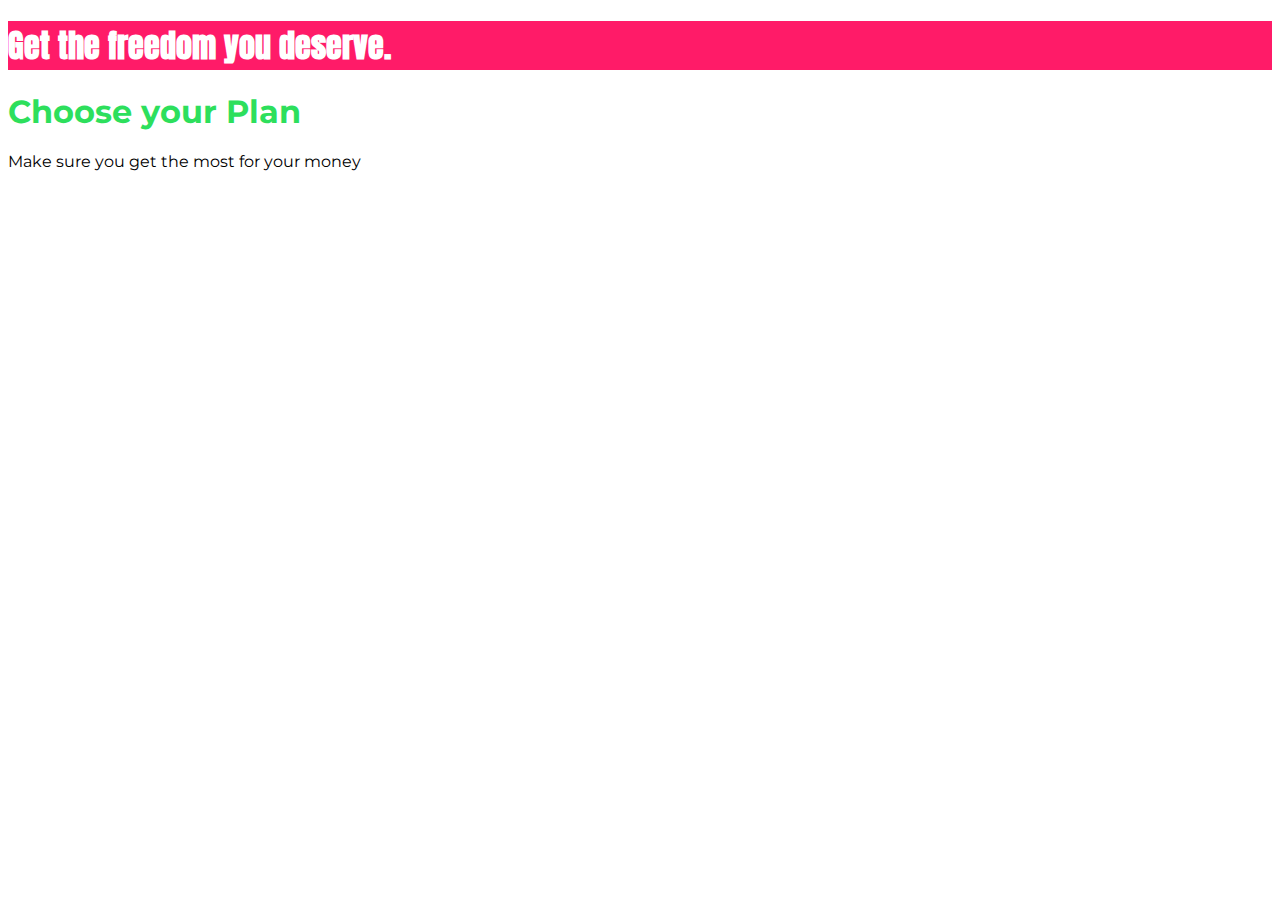
<file: Basics/basics-01-understanding-the-course-project-starting-code/index.html>
<!DOCTYPE html>
<html lang="en">

<head>
    <meta charset="UTF-8">
    <meta http-equiv="X-UA-Compatible" content="ie=edge">
    <title>uHost</title>
    <link rel="shortcut icon" href="favicon.png">

    <link href="https://fonts.googleapis.com/css2?family=Anton&display=swap" rel="stylesheet">
    <link href="https://fonts.googleapis.com/css2?family=Montserrat:wght@400;700&display=swap" rel="stylesheet">

    <link rel="stylesheet" href="main.css">
</head>

<body>
    <main>
        <section id="product-overview">
            <div>
                <h1>Get the freedom you deserve.</h1>
            </div>
        </section>
        <section id="plans">
            <h1 class="section-title">Choose your Plan</h1>
            <p>Make sure you get the most for your money</p>
        </section>
    </main>
</body>

</html>
</file>
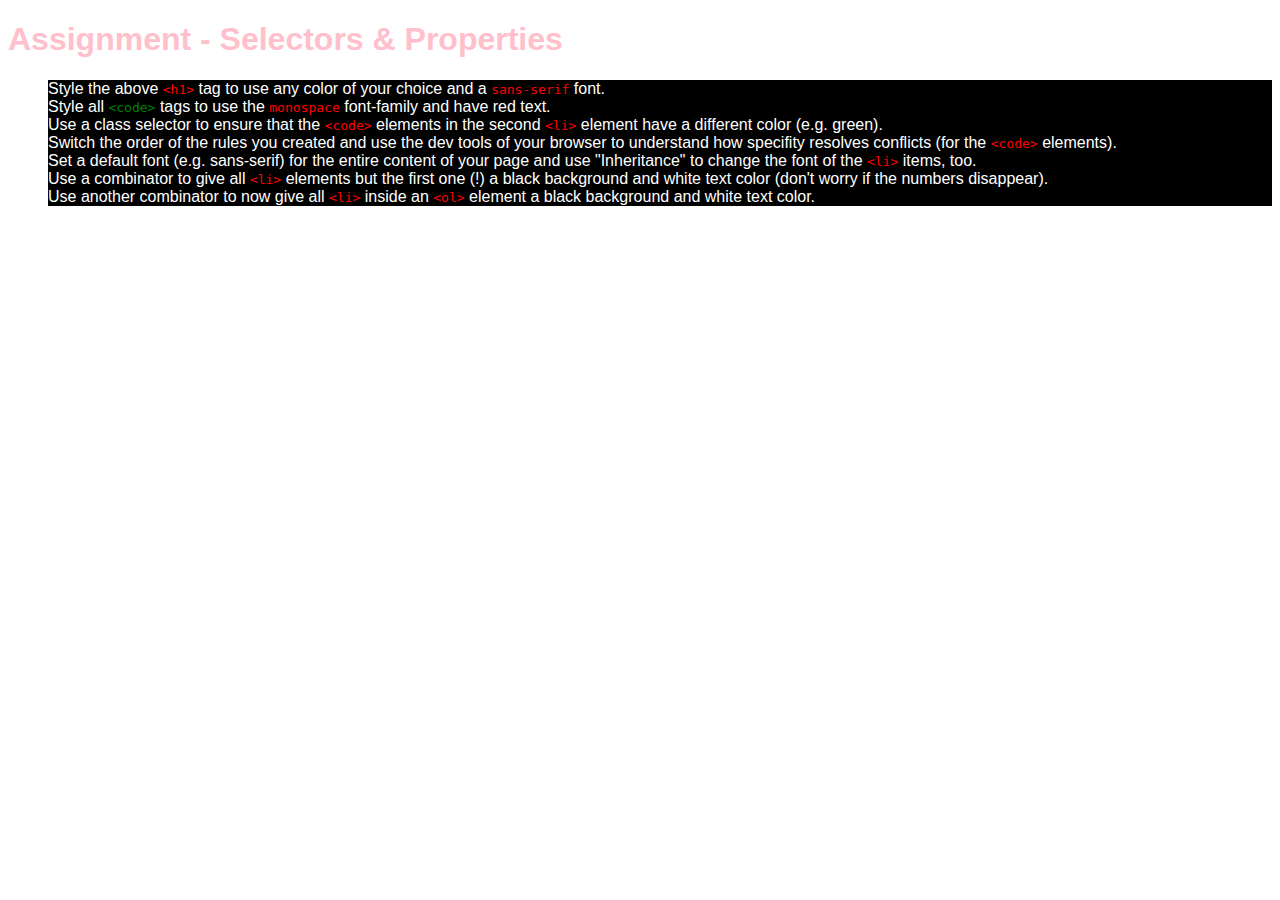
<file: Basics/basics-06-assignment-problem/index.html>
<!DOCTYPE html>
<html lang="en">
<head>
    <meta charset="UTF-8">
    <meta name="viewport" content="width=device-width, initial-scale=1.0">
    <meta http-equiv="X-UA-Compatible" content="ie=edge">
    <title>CSS Course</title>
    <link rel="stylesheet" href="main.css">
</head>
<body>
    <h1 id="assignment-instructions">Assignment - Selectors &amp; Properties</h1>
    <ol>
        <li>Style the above <code>&lt;h1&gt;</code> tag to use any color of your choice and a <code>sans-serif</code> font.</li>
        <li>Style all <code class="second">&lt;code&gt;</code> tags to use the <code>monospace</code> font-family and have red text.</li>
        <li>Use a class selector to ensure that the <code>&lt;code&gt;</code> elements in the second <code>&lt;li&gt;</code> element have a different color (e.g. green).</li>
        <li>Switch the order of the rules you created and use the dev tools of your browser to understand how specifity resolves conflicts (for the <code>&lt;code&gt;</code> elements).</li>
        <li>Set a default font (e.g. sans-serif) for the entire content of your page and use "Inheritance" to change the font of the <code>&lt;li&gt;</code> items, too.</li>
        <li>Use a combinator to give all <code>&lt;li&gt;</code> elements but the first one (!) a black background and white text color (don't worry if the numbers disappear).</li>
        <li>Use another combinator to now give all <code>&lt;li&gt;</code> inside an <code>&lt;ol&gt;</code> element a black background and white text color.</li>
    </ol>
</body>
</html>
</file>
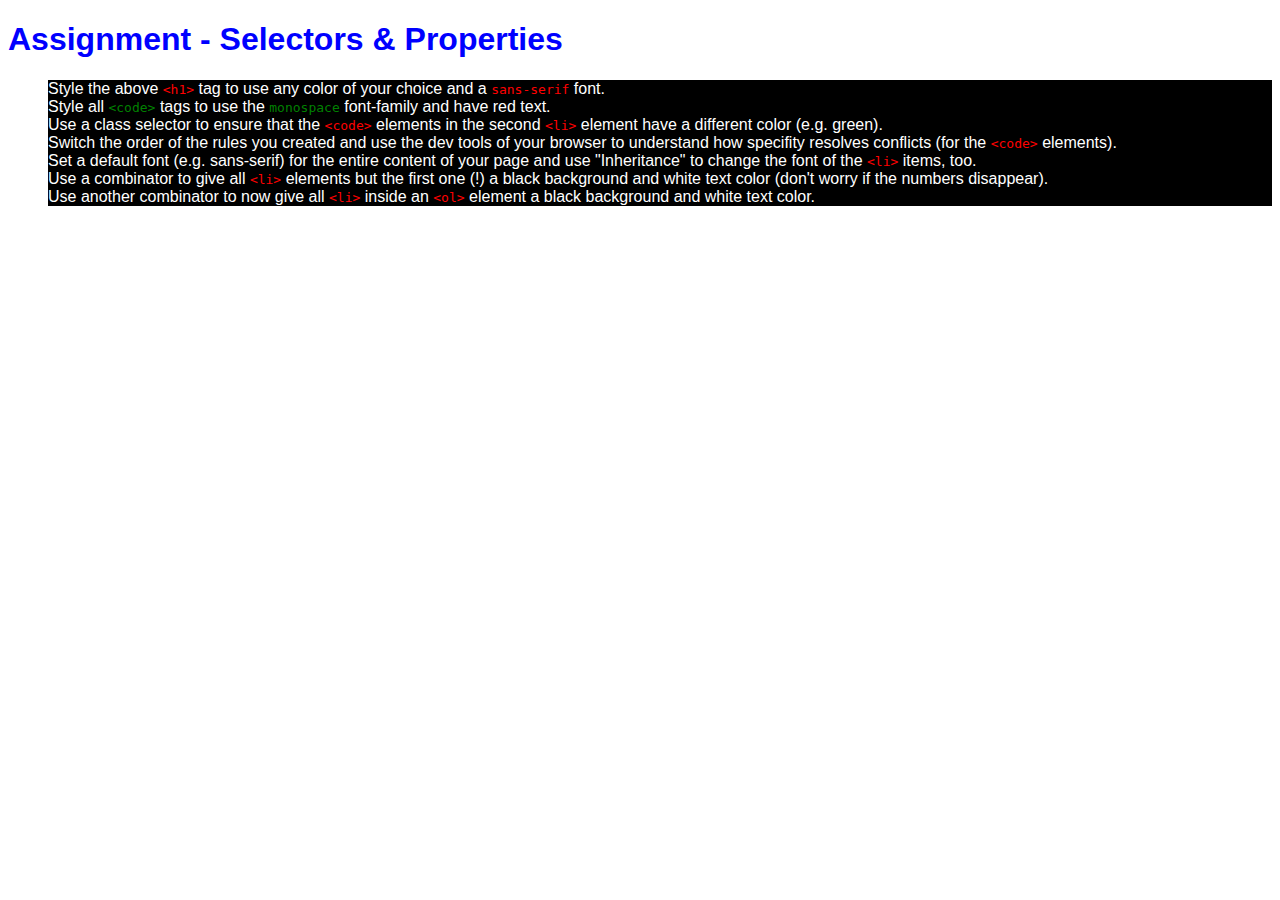
<file: Basics/basics-07-assignment-solution/index.html>
<!DOCTYPE html>
<html lang="en">
<head>
    <meta charset="UTF-8">
    <meta name="viewport" content="width=device-width, initial-scale=1.0">
    <meta http-equiv="X-UA-Compatible" content="ie=edge">
    <title>CSS Course</title>
    <link rel="stylesheet" href="main.css">
</head>
<body>
    <h1 id="assignment-instructions">Assignment - Selectors &amp; Properties</h1>
    <ol>
        <li>Style the above <code>&lt;h1&gt;</code> tag to use any color of your choice and a <code>sans-serif</code> font.</li>
        <li>Style all <code class="highlighted-code">&lt;code&gt;</code> tags to use the <code class="highlighted-code">monospace</code> font-family and have red text.</li>
        <li>Use a class selector to ensure that the <code>&lt;code&gt;</code> elements in the second <code>&lt;li&gt;</code> element have a different color (e.g. green).</li>
        <li>Switch the order of the rules you created and use the dev tools of your browser to understand how specifity resolves conflicts (for the <code>&lt;code&gt;</code> elements).</li>
        <li>Set a default font (e.g. sans-serif) for the entire content of your page and use "Inheritance" to change the font of the <code>&lt;li&gt;</code> items, too.</li>
        <li>Use a combinator to give all <code>&lt;li&gt;</code> elements but the first one (!) a black background and white text color (don't worry if the numbers disappear).</li>
        <li>Use another combinator to now give all <code>&lt;li&gt;</code> inside an <code>&lt;ol&gt;</code> element a black background and white text color.</li>
    </ol>
</body>
</html>
</file>
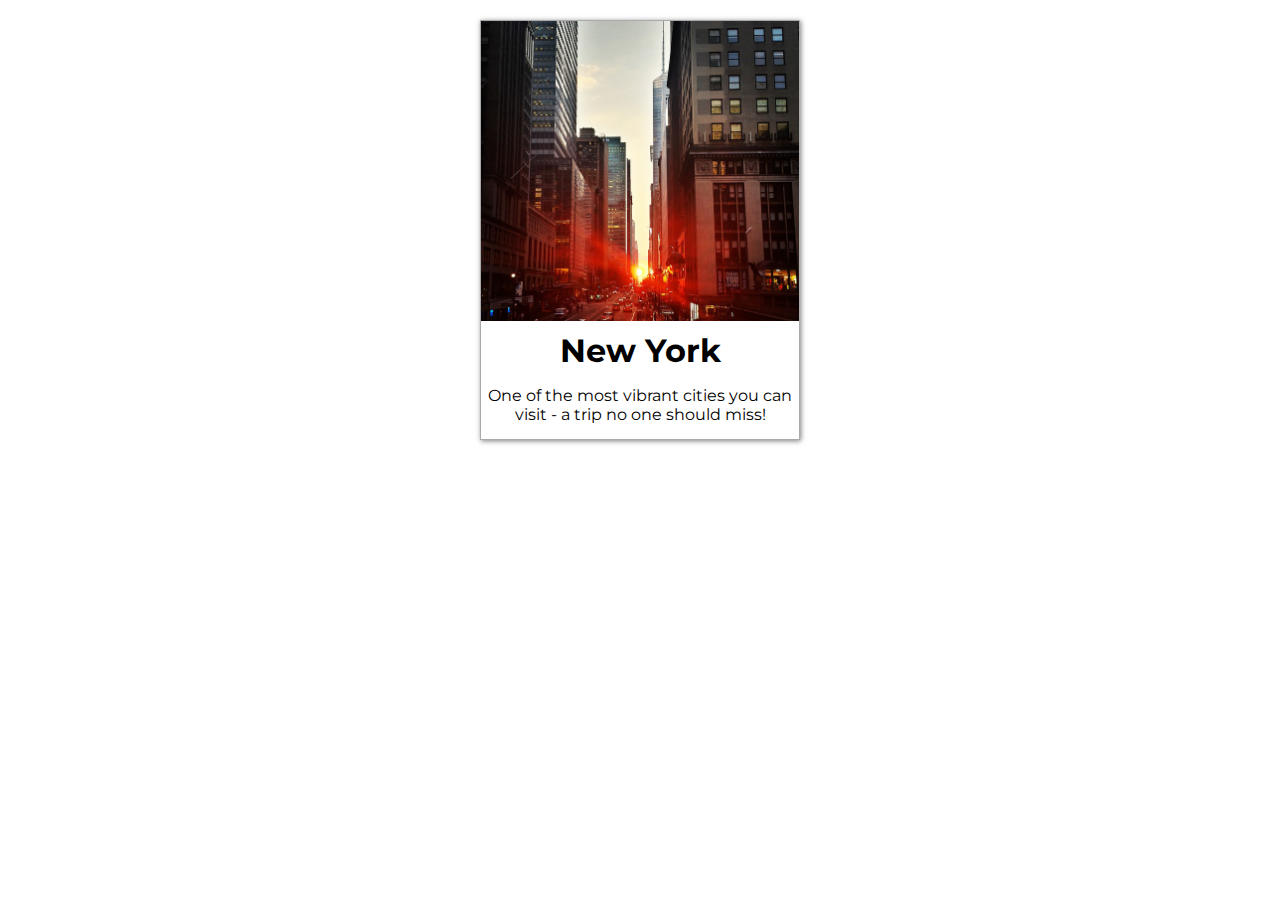
<file: Basics/css-in-action/index.html>
<!DOCTYPE html>
<html lang="en">

<head>
    <meta charset="UTF-8">
    <meta name="viewport" content="width=device-width, initial-scale=1.0">
    <meta http-equiv="X-UA-Compatible" content="ie=edge">
    <title>CSS Course</title>
    <link href="https://fonts.googleapis.com/css?family=Montserrat" rel="stylesheet">
    <style>
        body {
            font-family: "Montserrat", sans-serif;
        }

        .destination {
            box-sizing: border-box;
            width: 320px;
            height: 420px;
            margin: 20px auto;
            border: 1px solid #aaa;
            box-shadow: 1px 1px 5px rgba(0, 0, 0, 0.5);
            cursor: pointer;
            transition: background-color 400ms ease-out;
        }

        .destination:hover,
        .destination:active {
            background-color: #fa923f;
            color: white;
        }

        .thumbnail {
            width: 100%;
            height: 300px;
            overflow: hidden;
        }

        .thumbnail img {
            width: 100%;
        }

        .content {
            text-align: center;
        }

        .content h1 {
            margin: 10px 0;
        }
    </style>
</head>

<body>
    <div class="destination">
        <div class="thumbnail">
            <img src="new-york.jpg" alt="Sunset in New York">
        </div>
        <div class="content">
            <h1>New York</h1>
            <p>One of the most vibrant cities you can visit - a trip no one should miss!</p>
        </div>
    </div>
</body>

</html>
</file>
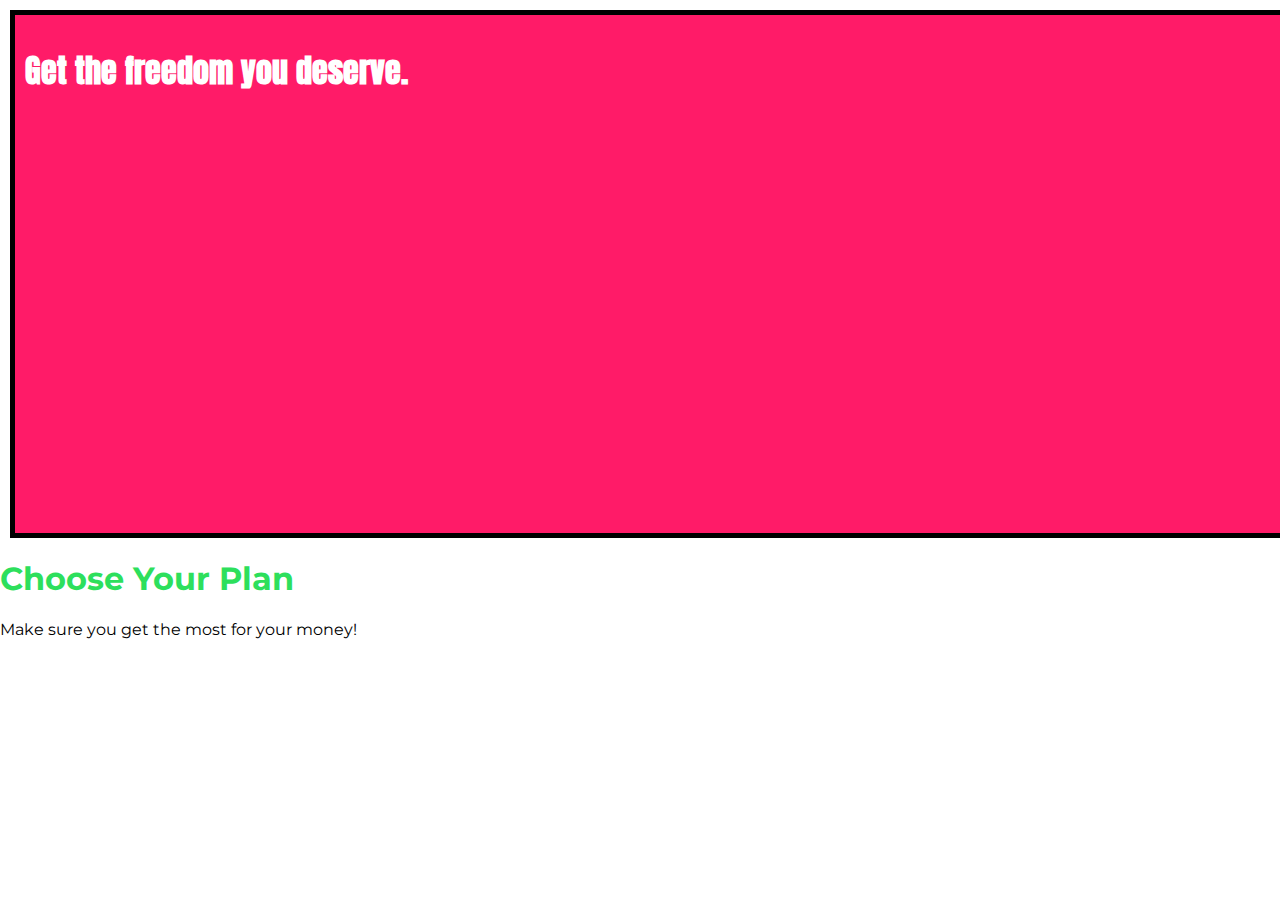
<file: CSS-Box/diving-deeper-01-project-introducing-the-box-model-starting-code/index.html>
<!DOCTYPE html>
<html lang="en">

<head>
    <meta charset="UTF-8">
    <meta http-equiv="X-UA-Compatible" content="ie=edge">
    <title>uHost</title>
    <link rel="shortcut icon" href="favicon.png">
    <link href="https://fonts.googleapis.com/css?family=Anton" rel="stylesheet">
    <link href="https://fonts.googleapis.com/css?family=Montserrat:400,700" rel="stylesheet">
    <link rel="stylesheet" href="main.css">
</head>

<body>
    <main>
        <section id="product-overview">
            <h1>Get the freedom you deserve.</h1>
        </section>
        <section id="plans">
            <h1 class="section-title">Choose Your Plan</h1>
            <p>Make sure you get the most for your money!</p>
        </section>
    </main>
</body>

</html>
</file>
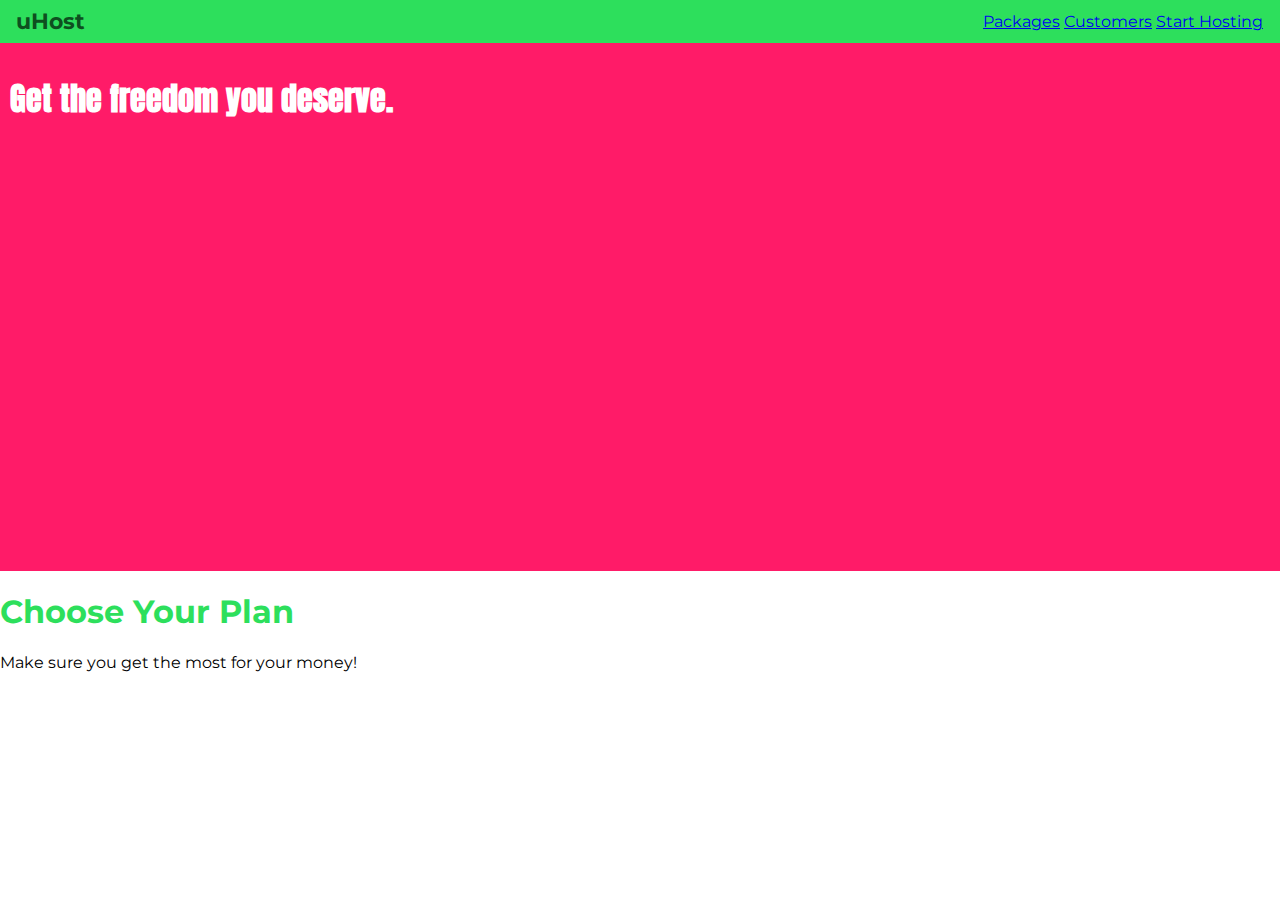
<file: CSS-Box/diving-deeper-02-adding-the-header-starting-code/index.html>
<!DOCTYPE html>
<html lang="en">

<head>
    <meta charset="UTF-8">
    <meta http-equiv="X-UA-Compatible" content="ie=edge">
    <title>uHost</title>
    <link rel="shortcut icon" href="favicon.png">
    <link href="https://fonts.googleapis.com/css?family=Anton" rel="stylesheet">
    <link href="https://fonts.googleapis.com/css?family=Montserrat:400,700" rel="stylesheet">
    <link rel="stylesheet" href="main.css">
</head>

<body>
    <header class="main-header">
        <div>
            <a href="index.html" class="main-header__brand">
                uHost
            </a>
        </div>
        <nav class="main-nav">
            <ul class="main-nav__items">
                <li class="main-nav__item">
                    <a href="packages/index.html">Packages</a>
                </li>
                <li class="main-nav__item">
                    <a href="customers/index.html">Customers</a>
                    <a href="customers/index.html" style="display: none">Customers</a>
                </li>
                <li class="main-nav__item">
                    <a href="start-hosting/index.html">Start Hosting</a>
                </li>
            </ul>
        </nav>
    </header>
    <main>
        <section id="product-overview">
            <h1>Get the freedom you deserve.</h1>
        </section>
        <section id="plans">
            <h1 class="section-title">Choose Your Plan</h1>
            <p>Make sure you get the most for your money!</p>
        </section>
    </main>
</body>

</html>
</file>
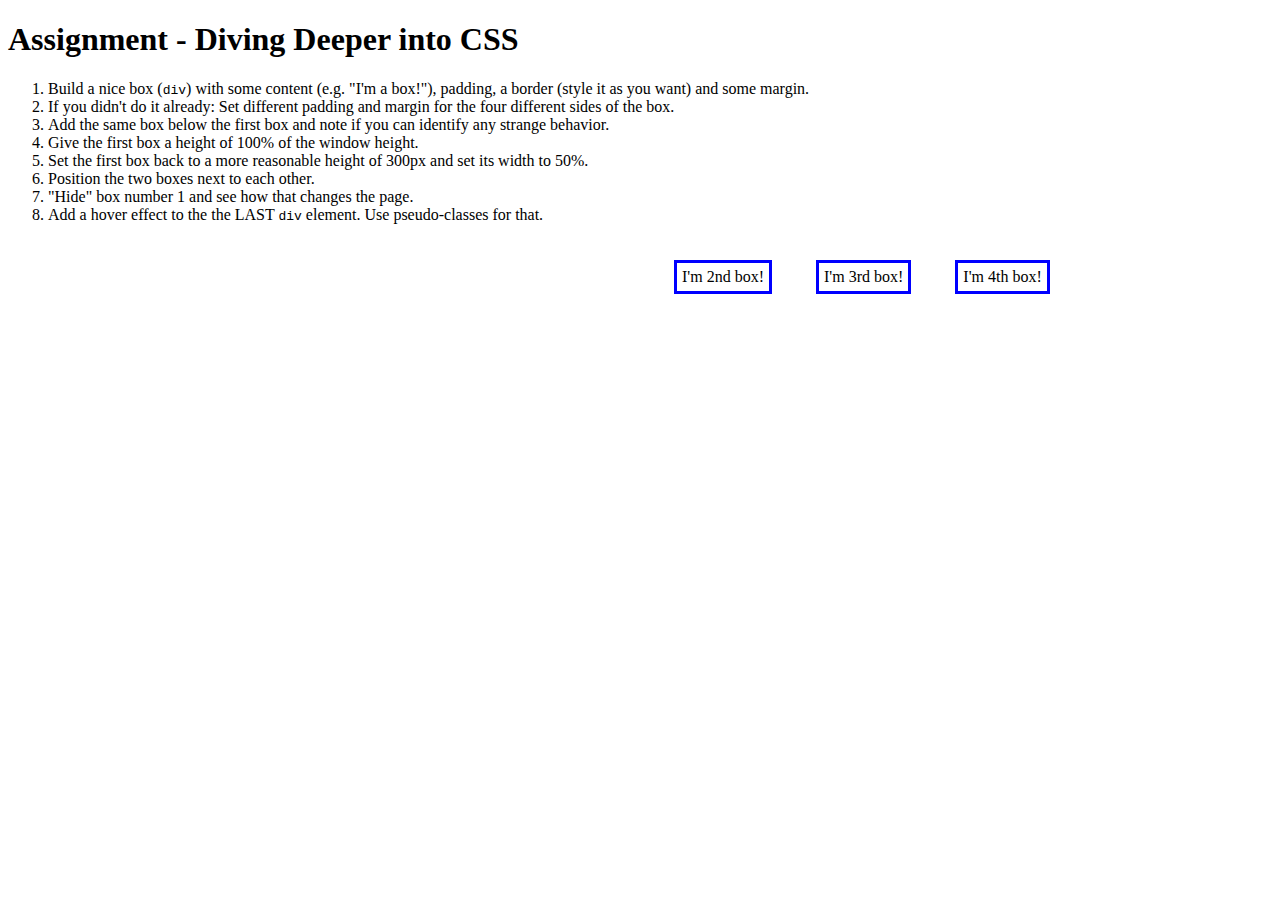
<file: CSS-Box/diving-deeper-06-assignment-problem/index.html>
<!DOCTYPE html>
<html lang="en">
<head>
    <meta charset="UTF-8">
    <meta name="viewport" content="width=device-width, initial-scale=1.0">
    <meta http-equiv="X-UA-Compatible" content="ie=edge">
    <title>CSS Course</title>
    <link rel="stylesheet" href="main.css">
</head>
<body>
    <h1>Assignment - Diving Deeper into CSS</h1>
    <ol>
        <li>Build a nice box (<code>div</code>) with some content (e.g. "I'm a box!"), padding, a border (style it as you want) and some margin.</li>
        <li>If you didn't do it already: Set different padding and margin for the four different sides of the box.</li>
        <li>Add the same box below the first box and note if you can identify any strange behavior.</li>
        <li>Give the first box a height of 100% of the window height.</li>
        <li>Set the first box back to a more reasonable height of 300px and set its width to 50%.</li>
        <li>Position the two boxes next to each other.</li>
        <li>"Hide" box number 1 and see how that changes the page.</li>
        <li>Add a hover effect to the the LAST <code>div</code> element. Use pseudo-classes for that.</li>
    </ol>

    <div class="q1">
        I'm a box!
    </div>
    <div>
        I'm 2nd box!
    </div>
    <div>
        I'm 3rd box!
    </div>
    <div>
        I'm 4th box!
    </div>
</body>
</html>
</file>
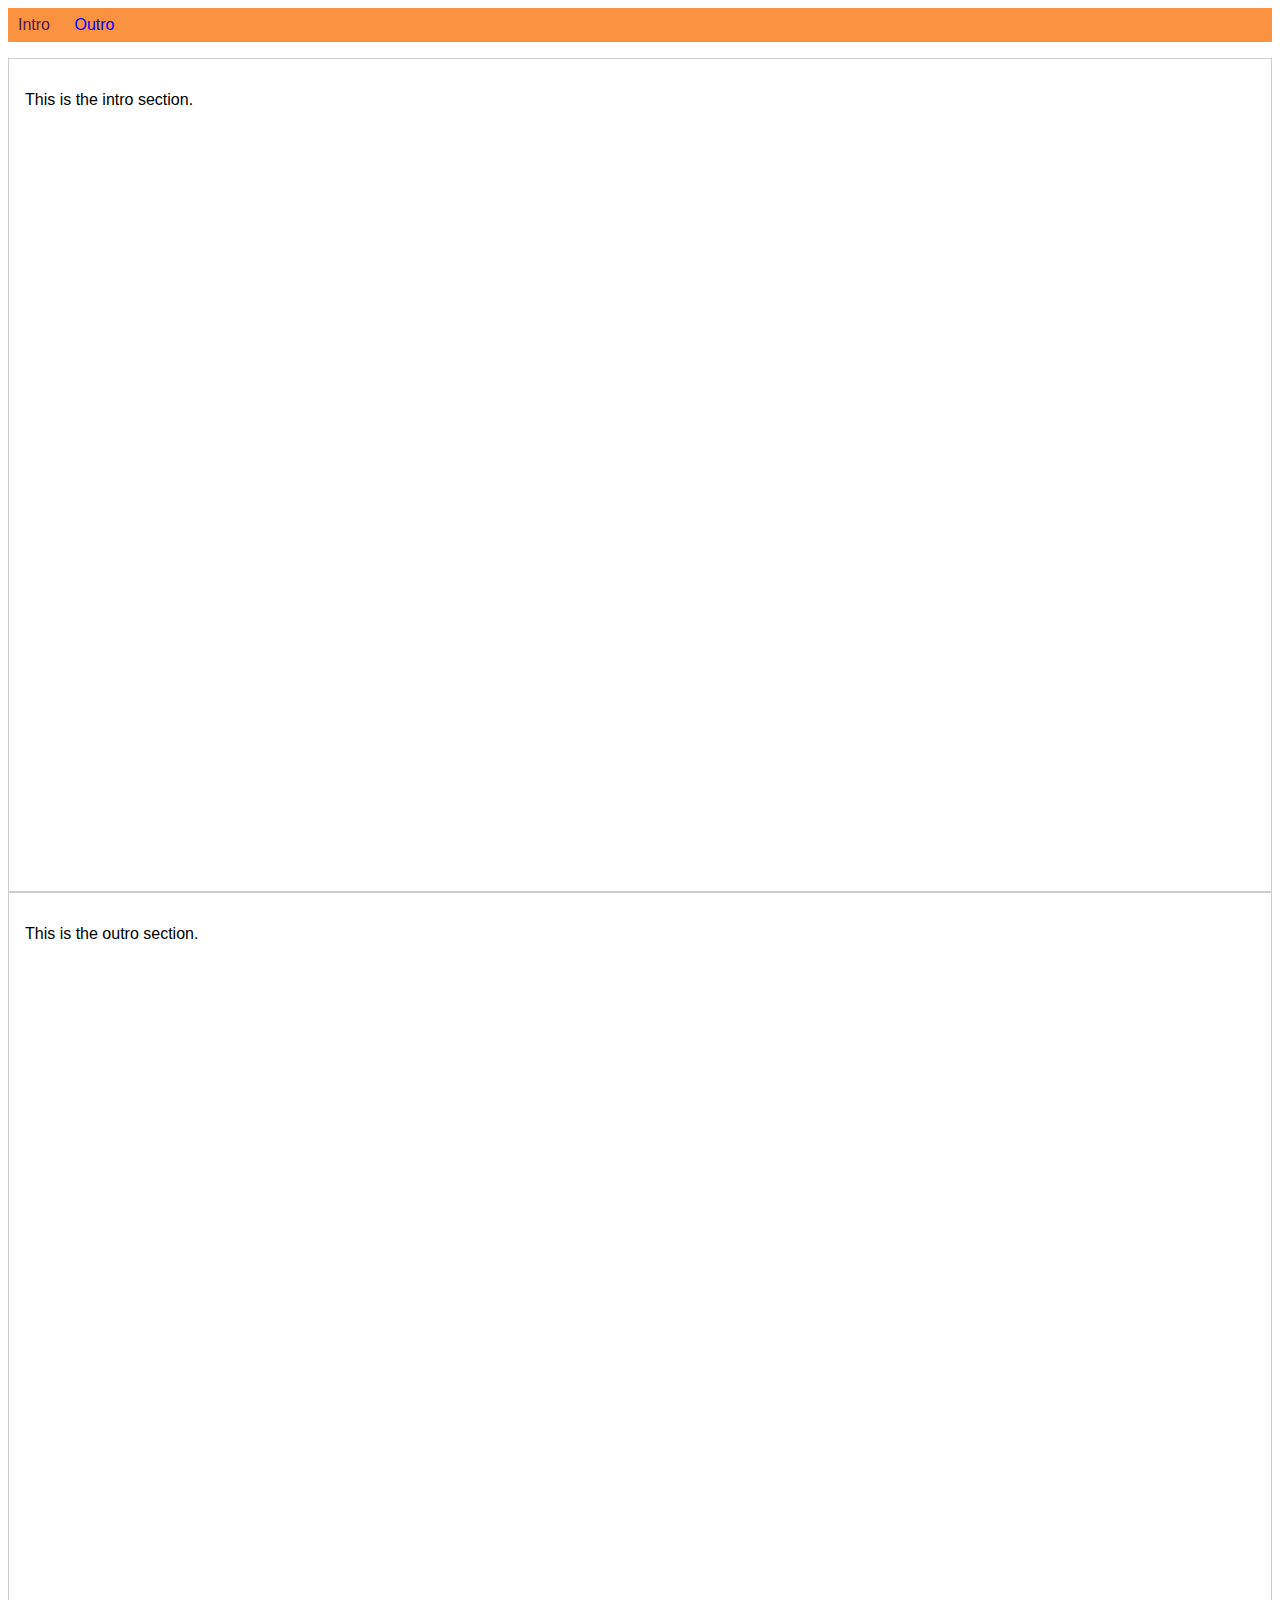
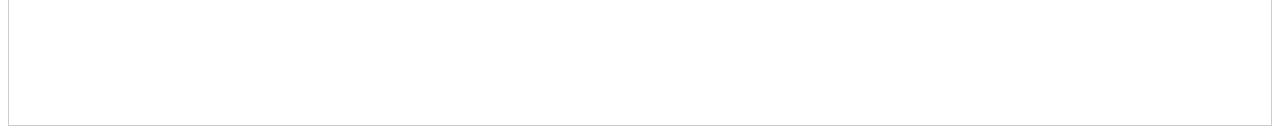
<file: CSS-Classes-Combined-Selectors/more-on-selectors-1-start-code/index.html>
<!DOCTYPE html>
<html lang="en">

<head>
    <meta charset="UTF-8">
    <meta name="viewport" content="width=device-width, initial-scale=1.0">
    <meta http-equiv="X-UA-Compatible" content="ie=edge">
    <title>CSS Course</title>
    <link rel="stylesheet" href="main.css">
</head>

<body>
    <nav>
        <a href="#intro" class="active">Intro</a>
        <a href="#outro">Outro</a>
    </nav>
    <section id="intro" class="main-section highlighted">
        <p>This is the intro section.</p>
    </section>
    <section id="outro" class="main-section">
        <p>This is the outro section.</p>
    </section>
</body>

</html>
</file>
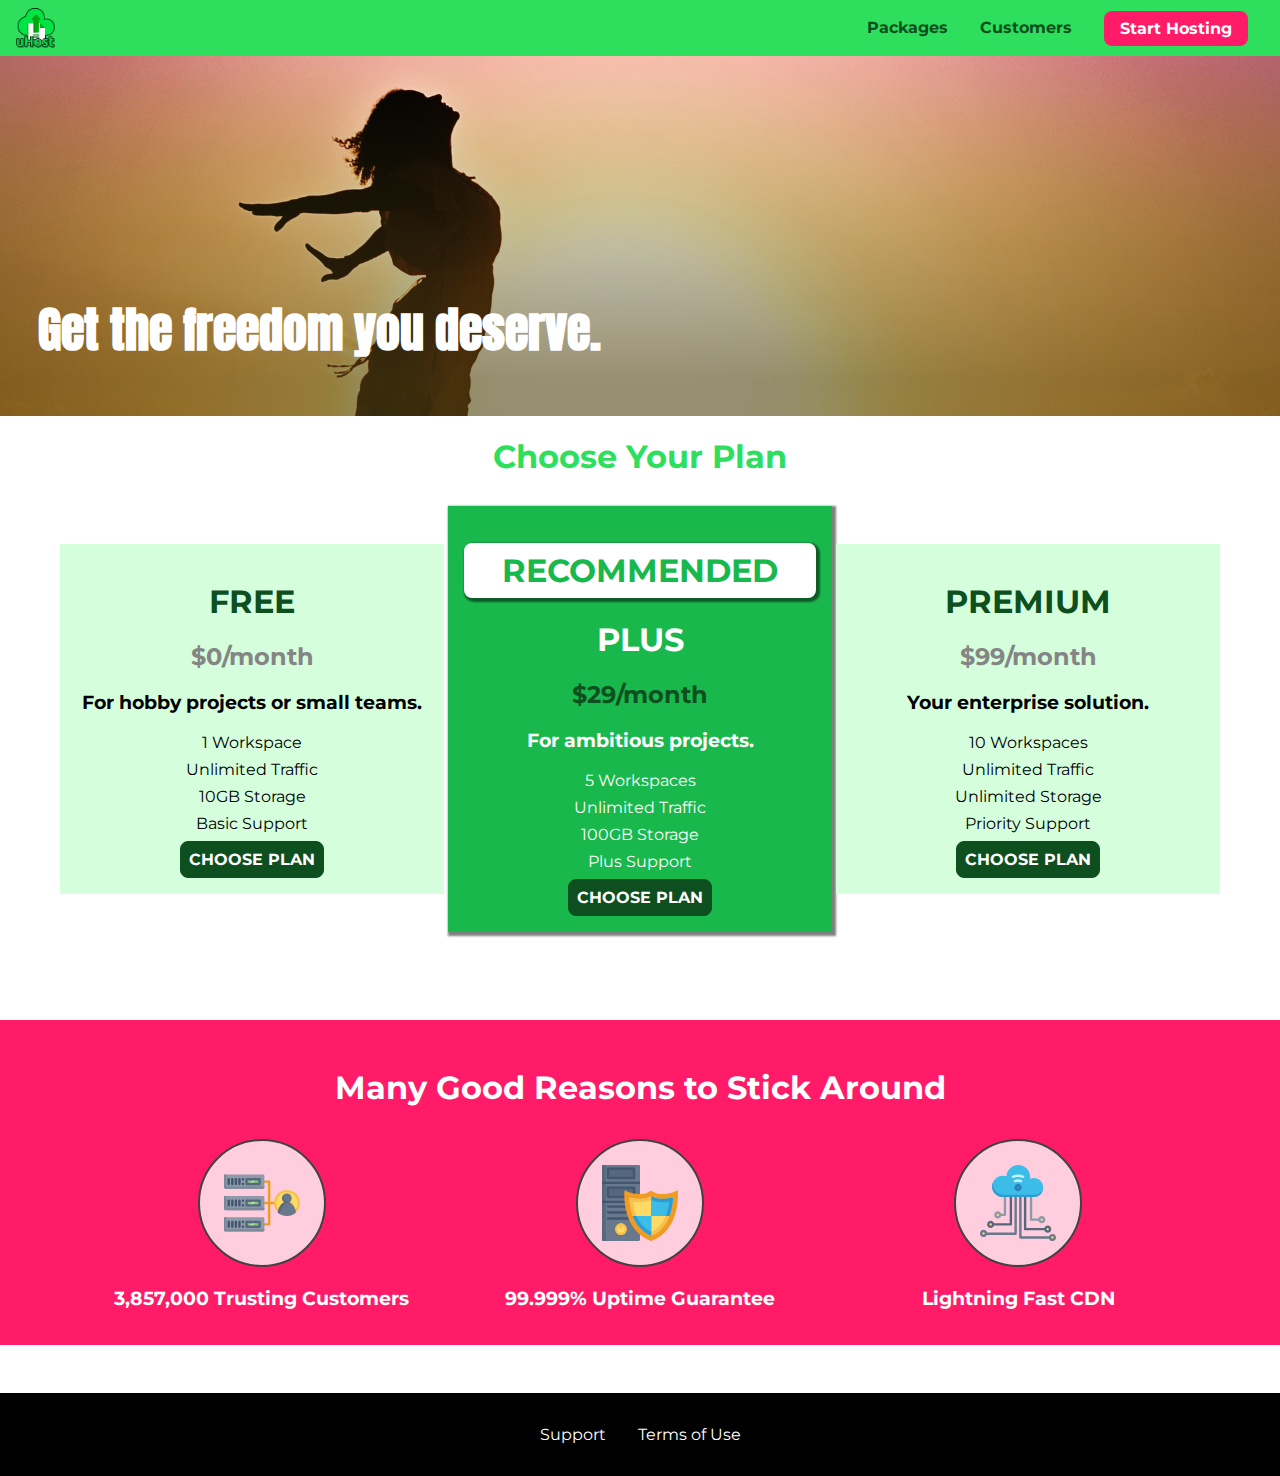
<file: CSS-Flexbox/flexbox-01-how-we-could-improve-starting-code/index.html>
<!DOCTYPE html>
<html lang="en">

<head>
    <meta charset="UTF-8">
    <meta http-equiv="X-UA-Compatible" content="ie=edge">
    <meta name="viewport" content="width=device-width, initial-scale=1.0">
    <title>uHost</title>
    <link rel="shortcut icon" href="favicon.png">
    <link rel="stylesheet" href="shared.css">
    <link rel="stylesheet" href="main.css">
</head>

<body>
    <div class="backdrop"></div>
    <div class="modal">
        <h1 class="modal__title">Do you want to continue?</h1>
        <div class="modal__actions">
            <a href="start-hosting/index.html" class="modal__action">Yes!</a>
            <button class="modal__action modal__action--negative" type="button">No!</button>
        </div>
    </div>
    <header class="main-header">
        <div>
            <button class="toggle-button">
                <span class="toggle-button__bar"></span>
                <span class="toggle-button__bar"></span>
                <span class="toggle-button__bar"></span>
            </button>
            <a href="index.html" class="main-header__brand">
                <img src="images/uhost-icon.png" alt="uHost - Your favorite hosting company">
            </a>
        </div>
        <nav class="main-nav">
            <ul class="main-nav__items">
                <li class="main-nav__item">
                    <a href="packages/index.html">Packages</a>
                </li>
                <li class="main-nav__item">
                    <a href="customers/index.html">Customers</a>
                </li>
                <li class="main-nav__item main-nav__item--cta">
                    <a href="start-hosting/index.html">Start Hosting</a>
                </li>
            </ul>
        </nav>
    </header>
    <nav class="mobile-nav">
        <ul class="mobile-nav__items">
            <li class="mobile-nav__item">
                <a href="packages/index.html">Packages</a>
            </li>
            <li class="mobile-nav__item">
                <a href="customers/index.html">Customers</a>
            </li>
            <li class="mobile-nav__item mobile-nav__item--cta">
                <a href="start-hosting/index.html">Start Hosting</a>
            </li>
        </ul>
    </nav>
    <main>
        <section id="product-overview">
            <h1>Get the freedom you deserve.</h1>
        </section>
        <section id="plans">
            <h1 class="section-title">Choose Your Plan</h1>
            <div class="plan__list">
                <article class="plan">
                    <h1 class="plan__title">FREE</h1>
                    <h2 class="plan__price">$0/month</h2>
                    <h3>For hobby projects or small teams.</h3>
                    <ul class="plan__features">
                        <li class="plan__feature">1 Workspace</li>
                        <li class="plan__feature">Unlimited Traffic</li>
                        <li class="plan__feature">10GB Storage</li>
                        <li class="plan__feature">Basic Support</li>
                    </ul>
                    <div>
                        <button class="button">CHOOSE PLAN</button>
                    </div>
                </article>
                <article class="plan plan--highlighted">
                    <h1 class="plan__annotation">RECOMMENDED</h1>
                    <h1 class="plan__title">PLUS</h1>
                    <h2 class="plan__price">$29/month</h2>
                    <h3>For ambitious projects.</h3>
                    <ul class="plan__features">
                        <li class="plan__feature">5 Workspaces</li>
                        <li class="plan__feature">Unlimited Traffic</li>
                        <li class="plan__feature">100GB Storage</li>
                        <li class="plan__feature">Plus Support</li>
                    </ul>
                    <div>
                        <button class="button">CHOOSE PLAN</button>
                    </div>
                </article>
                <article class="plan">
                    <h1 class="plan__title">PREMIUM</h1>
                    <h2 class="plan__price">$99/month</h2>
                    <h3>Your enterprise solution.</h3>
                    <ul class="plan__features">
                        <li class="plan__feature">10 Workspaces</li>
                        <li class="plan__feature">Unlimited Traffic</li>
                        <li class="plan__feature">Unlimited Storage</li>
                        <li class="plan__feature">Priority Support</li>
                    </ul>
                    <div>
                        <button class="button">CHOOSE PLAN</button>
                    </div>
                </article>
            </div>
        </section>
        <section id="key-features">
            <h1 class="section-title">Many Good Reasons to Stick Around</h1>
            <ul class="key-feature__list">
                <li class="key-feature">
                    <div class="key-feature__image">
                        <svg viewBox="0 0 512 512">
                            <path style="fill:#F09B24;" d="M344,248h-32V112c0-4.418-3.582-8-8-8h-40c-4.418,0-8,3.582-8,8s3.582,8,8,8h32v128h-32  c-4.418,0-8,3.582-8,8s3.582,8,8,8h32v128h-32c-4.418,0-8,3.582-8,8s3.582,8,8,8h40c4.418,0,8-3.582,8-8V264h32c4.418,0,8-3.582,8-8  S348.418,248,344,248z"
                            />
                            <path style="fill:#8E9AA9;" d="M264,64H8c-4.418,0-8,3.582-8,8v80c0,4.418,3.582,8,8,8h256c4.418,0,8-3.582,8-8V72  C272,67.582,268.418,64,264,64z"
                            />
                            <path style="fill:#7C899B;" d="M24,144c-4.418,0-8-3.582-8-8V64H8c-4.418,0-8,3.582-8,8v80c0,4.418,3.582,8,8,8h256  c4.418,0,8-3.582,8-8v-8H24z"
                            />
                            <rect x="152" y="96" style="fill:#B8E3A8;" width="88" height="32" />
                            <g>
                                <polygon style="fill:#7EC97D;" points="152,96 152,128 166,128 198,96  " />
                                <polygon style="fill:#7EC97D;" points="220,96 188,128 240,128 240,96  " />
                            </g>
                            <path style="fill:#56677E;" d="M240,136h-88c-4.418,0-8-3.582-8-8V96c0-4.418,3.582-8,8-8h88c4.418,0,8,3.582,8,8v32  C248,132.418,244.418,136,240,136z M160,120h72v-16h-72V120z"
                            />
                            <g>
                                <path style="fill:#435670;" d="M32,136c-4.418,0-8-3.582-8-8V96c0-4.418,3.582-8,8-8s8,3.582,8,8v32C40,132.418,36.418,136,32,136z   "
                                />
                                <path style="fill:#435670;" d="M56,136c-4.418,0-8-3.582-8-8V96c0-4.418,3.582-8,8-8s8,3.582,8,8v32C64,132.418,60.418,136,56,136z   "
                                />
                                <path style="fill:#435670;" d="M80,136c-4.418,0-8-3.582-8-8V96c0-4.418,3.582-8,8-8s8,3.582,8,8v32C88,132.418,84.418,136,80,136z   "
                                />
                                <path style="fill:#435670;" d="M104,136c-4.418,0-8-3.582-8-8V96c0-4.418,3.582-8,8-8s8,3.582,8,8v32   C112,132.418,108.418,136,104,136z"
                                />
                                <path style="fill:#435670;" d="M128,105c-4.418,0-8-3.582-8-8v-1c0-4.418,3.582-8,8-8s8,3.582,8,8v1   C136,101.418,132.418,105,128,105z"
                                />
                                <path style="fill:#435670;" d="M128,136c-4.418,0-8-3.582-8-8v-1c0-4.418,3.582-8,8-8s8,3.582,8,8v1   C136,132.418,132.418,136,128,136z"
                                />
                            </g>
                            <path style="fill:#8E9AA9;" d="M264,208H8c-4.418,0-8,3.582-8,8v80c0,4.418,3.582,8,8,8h256c4.418,0,8-3.582,8-8v-80  C272,211.582,268.418,208,264,208z"
                            />
                            <path style="fill:#7C899B;" d="M24,288c-4.418,0-8-3.582-8-8v-72H8c-4.418,0-8,3.582-8,8v80c0,4.418,3.582,8,8,8h256  c4.418,0,8-3.582,8-8v-8H24z"
                            />
                            <rect x="152" y="240" style="fill:#B8E3A8;" width="88" height="32" />
                            <g>
                                <polygon style="fill:#7EC97D;" points="152,240 152,272 166,272 198,240  " />
                                <polygon style="fill:#7EC97D;" points="220,240 188,272 240,272 240,240  " />
                            </g>
                            <path style="fill:#56677E;" d="M240,280h-88c-4.418,0-8-3.582-8-8v-32c0-4.418,3.582-8,8-8h88c4.418,0,8,3.582,8,8v32  C248,276.418,244.418,280,240,280z M160,264h72v-16h-72V264z"
                            />
                            <g>
                                <path style="fill:#435670;" d="M32,280c-4.418,0-8-3.582-8-8v-32c0-4.418,3.582-8,8-8s8,3.582,8,8v32C40,276.418,36.418,280,32,280   z"
                                />
                                <path style="fill:#435670;" d="M56,280c-4.418,0-8-3.582-8-8v-32c0-4.418,3.582-8,8-8s8,3.582,8,8v32C64,276.418,60.418,280,56,280   z"
                                />
                                <path style="fill:#435670;" d="M80,280c-4.418,0-8-3.582-8-8v-32c0-4.418,3.582-8,8-8s8,3.582,8,8v32C88,276.418,84.418,280,80,280   z"
                                />
                                <path style="fill:#435670;" d="M104,280c-4.418,0-8-3.582-8-8v-32c0-4.418,3.582-8,8-8s8,3.582,8,8v32   C112,276.418,108.418,280,104,280z"
                                />
                                <path style="fill:#435670;" d="M128,249c-4.418,0-8-3.582-8-8v-1c0-4.418,3.582-8,8-8s8,3.582,8,8v1   C136,245.418,132.418,249,128,249z"
                                />
                                <path style="fill:#435670;" d="M128,280c-4.418,0-8-3.582-8-8v-1c0-4.418,3.582-8,8-8s8,3.582,8,8v1   C136,276.418,132.418,280,128,280z"
                                />
                            </g>
                            <path style="fill:#8E9AA9;" d="M264,352H8c-4.418,0-8,3.582-8,8v80c0,4.418,3.582,8,8,8h256c4.418,0,8-3.582,8-8v-80  C272,355.582,268.418,352,264,352z"
                            />
                            <path style="fill:#7C899B;" d="M24,432c-4.418,0-8-3.582-8-8v-72H8c-4.418,0-8,3.582-8,8v80c0,4.418,3.582,8,8,8h256  c4.418,0,8-3.582,8-8v-8H24z"
                            />
                            <rect x="152" y="384" style="fill:#B8E3A8;" width="88" height="32" />
                            <g>
                                <polygon style="fill:#7EC97D;" points="152,384 152,416 166,416 198,384  " />
                                <polygon style="fill:#7EC97D;" points="220,384 188,416 240,416 240,384  " />
                            </g>
                            <path style="fill:#56677E;" d="M240,424h-88c-4.418,0-8-3.582-8-8v-32c0-4.418,3.582-8,8-8h88c4.418,0,8,3.582,8,8v32  C248,420.418,244.418,424,240,424z M160,408h72v-16h-72V408z"
                            />
                            <g>
                                <path style="fill:#435670;" d="M32,424c-4.418,0-8-3.582-8-8v-32c0-4.418,3.582-8,8-8s8,3.582,8,8v32C40,420.418,36.418,424,32,424   z"
                                />
                                <path style="fill:#435670;" d="M56,424c-4.418,0-8-3.582-8-8v-32c0-4.418,3.582-8,8-8s8,3.582,8,8v32C64,420.418,60.418,424,56,424   z"
                                />
                                <path style="fill:#435670;" d="M80,424c-4.418,0-8-3.582-8-8v-32c0-4.418,3.582-8,8-8s8,3.582,8,8v32C88,420.418,84.418,424,80,424   z"
                                />
                                <path style="fill:#435670;" d="M104,424c-4.418,0-8-3.582-8-8v-32c0-4.418,3.582-8,8-8s8,3.582,8,8v32   C112,420.418,108.418,424,104,424z"
                                />
                                <path style="fill:#435670;" d="M128,393c-4.418,0-8-3.582-8-8v-1c0-4.418,3.582-8,8-8s8,3.582,8,8v1   C136,389.418,132.418,393,128,393z"
                                />
                                <path style="fill:#435670;" d="M128,424c-4.418,0-8-3.582-8-8v-1c0-4.418,3.582-8,8-8s8,3.582,8,8v1   C136,420.418,132.418,424,128,424z"
                                />
                            </g>
                            <path style="fill:#F7C14D;" d="M424,168c-48.523,0-88,39.477-88,88s39.477,88,88,88s88-39.477,88-88S472.523,168,424,168z" />
                            <path style="fill:#FFDB66;" d="M424,184c-39.701,0-72,32.299-72,72s32.299,72,72,72s72-32.299,72-72S463.701,184,424,184z" />
                            <path style="fill:#69788D;" d="M484.893,314.16C476.393,274.588,451.922,248,424,248s-52.393,26.588-60.893,66.16  c-0.605,2.82,0.354,5.749,2.511,7.664C381.731,336.124,402.465,344,424,344s42.269-7.876,58.381-22.176  C484.539,319.909,485.498,316.98,484.893,314.16z"
                            />
                            <path style="fill:#56677E;" d="M434.053,249.171C430.768,248.403,427.411,248,424,248c-27.922,0-52.393,26.588-60.893,66.16  c-0.605,2.82,0.354,5.749,2.511,7.664c3.383,3.002,6.979,5.703,10.734,8.125C384.904,286.243,407.373,255.378,434.053,249.171z"
                            />
                            <path style="fill:#69788D;" d="M424,192c-17.645,0-32,14.355-32,32s14.355,32,32,32s32-14.355,32-32S441.645,192,424,192z" />
                            <path style="fill:#56677E;" d="M432,248c-17.645,0-32-14.355-32-32c0-6.783,2.128-13.076,5.742-18.258  C397.444,203.53,392,213.138,392,224c0,17.645,14.355,32,32,32c10.862,0,20.471-5.444,26.258-13.742  C445.076,245.872,438.783,248,432,248z"
                            />

                        </svg>
                    </div>
                    <p class="key-feature__description">3,857,000 Trusting Customers</p>
                </li>
                <li class="key-feature">
                    <div class="key-feature__image">
                        <svg viewBox="0 0 512 512">
                            <path style="fill:#69788D;" d="M248,0H8C3.582,0,0,3.582,0,8v496c0,4.418,3.582,8,8,8h240c4.418,0,8-3.582,8-8V8  C256,3.582,252.418,0,248,0z"
                            />
                            <path style="fill:#56677E;" d="M24,504V8c0-4.418,3.582-8,8-8H8C3.582,0,0,3.582,0,8v496c0,4.418,3.582,8,8,8h24  C27.582,512,24,508.418,24,504z"
                            />
                            <g>
                                <rect x="0" y="112" style="fill:#435670;" width="256" height="16" />
                                <rect x="0" y="240" style="fill:#435670;" width="256" height="16" />
                            </g>
                            <path style="fill:#F7C14D;" d="M128,392c-22.056,0-40,17.944-40,40s17.944,40,40,40s40-17.944,40-40S150.056,392,128,392z" />
                            <path style="fill:#FFDB66;" d="M128,408c-13.233,0-24,10.767-24,24s10.767,24,24,24s24-10.767,24-24S141.233,408,128,408z" />
                            <path style="fill:#F7C14D;" d="M128,392c-2.739,0-5.414,0.278-8,0.805V424c0,4.418,3.582,8,8,8c4.418,0,8-3.582,8-8v-31.195  C133.414,392.278,130.739,392,128,392z"
                            />
                            <g>
                                <path style="fill:#435670;" d="M216,288H40c-4.418,0-8-3.582-8-8s3.582-8,8-8h176c4.418,0,8,3.582,8,8S220.418,288,216,288z"
                                />
                                <path style="fill:#435670;" d="M216,328H40c-4.418,0-8-3.582-8-8s3.582-8,8-8h176c4.418,0,8,3.582,8,8S220.418,328,216,328z"
                                />
                                <path style="fill:#435670;" d="M216,368H40c-4.418,0-8-3.582-8-8s3.582-8,8-8h176c4.418,0,8,3.582,8,8S220.418,368,216,368z"
                                />
                                <path style="fill:#435670;" d="M216,16H40c-4.418,0-8,3.582-8,8v64c0,4.418,3.582,8,8,8h176c4.418,0,8-3.582,8-8V24   C224,19.582,220.418,16,216,16z"
                                />
                            </g>
                            <rect x="48" y="32" style="fill:#56677E;" width="160" height="48" />
                            <path style="fill:#435670;" d="M216,144H40c-4.418,0-8,3.582-8,8v64c0,4.418,3.582,8,8,8h176c4.418,0,8-3.582,8-8v-64  C224,147.582,220.418,144,216,144z"
                            />
                            <rect x="48" y="160" style="fill:#56677E;" width="160" height="48" />
                            <path style="fill:#F09B24;" d="M511.747,180.237c-0.194-6.537-8.107-10.107-13.135-5.894c-5.6,4.693-42.904,21.282-98.514,21.282  c-33.45,0-64.625-20.999-64.929-21.206c-2.9-1.991-6.764-1.85-9.512,0.346c-2.677,2.135-27.201,20.86-63.793,20.86  c-55.607,0-92.914-16.589-98.515-21.282c-5.028-4.211-12.941-0.645-13.135,5.894c-1.634,54.834,4.655,105.941,18.693,151.903  c12.096,39.604,29.759,74.047,52.497,102.373c27.538,34.304,62.743,59.882,104.66,76.045c3.069,1.918,6.757,1.921,9.83,0  c41.917-16.163,77.122-41.741,104.66-76.045c22.738-28.326,40.401-62.77,52.497-102.373  C507.092,286.179,513.381,235.071,511.747,180.237z"
                            />
                            <path style="fill:#F7C14D;" d="M476.21,221.226c-1.953-1.631-4.568-2.235-7.036-1.628c-21.686,5.327-44.926,8.028-69.075,8.028  c-25.926,0-49.633-8.975-64.955-16.504c-2.307-1.134-5.016-1.091-7.284,0.116c-14.059,7.477-36.919,16.388-65.994,16.388  c-24.153,0-47.394-2.701-69.075-8.028c-5.155-1.268-10.221,2.966-9.894,8.261c2.077,33.693,7.668,65.635,16.616,94.935  c22.774,74.565,66.139,126.334,128.888,153.868c2.032,0.891,4.397,0.891,6.43,0c61.777-27.107,104.716-78.876,127.62-153.868  c8.948-29.3,14.539-61.241,16.616-94.935C479.224,225.319,478.163,222.856,476.21,221.226z"
                            />
                            <path style="fill:#FFDB66;" d="M331.609,451.727c-52.604-25.289-89.304-70.987-109.144-135.944  c-6.532-21.39-11.162-44.336-13.82-68.447c17.133,2.852,34.952,4.291,53.22,4.291c29.394,0,53.376-7.793,69.978-15.561  c17.44,7.736,41.656,15.561,68.256,15.561c18.267,0,36.085-1.439,53.219-4.291c-2.659,24.112-7.288,47.06-13.82,68.448  C419.545,381.108,383.27,426.805,331.609,451.727z"
                            />
                            <g>
                                <path style="fill:#2C9DD4;" d="M479.066,227.858c0.157-2.539-0.903-5.002-2.856-6.633s-4.568-2.235-7.036-1.628   c-21.686,5.327-44.926,8.028-69.075,8.028c-25.926,0-49.633-8.975-64.955-16.504c-1.057-0.52-2.2-0.78-3.345-0.806l-0.072,133.351   h123.601c2.556-6.746,4.933-13.702,7.123-20.874C471.398,293.493,476.989,261.552,479.066,227.858z"
                                />
                                <path style="fill:#2C9DD4;" d="M206.658,343.667c24.153,63.42,65.028,108.108,121.743,132.995c1.031,0.452,2.147,0.673,3.263,0.666   l0.063-133.661H206.658z"
                                />
                            </g>
                            <g>
                                <path style="fill:#3CBDE8;" d="M439.497,315.783c6.532-21.389,11.161-44.336,13.82-68.448c-17.134,2.852-34.952,4.291-53.219,4.291   c-26.6,0-50.815-7.824-68.256-15.561l-0.116,107.601h97.758C433.179,334.807,436.524,325.518,439.497,315.783z"
                                />
                                <path style="fill:#3CBDE8;" d="M232.523,343.667c21.144,50.298,54.363,86.56,99.087,108.06l0.117-108.06H232.523z" />
                            </g>
                        </svg>
                    </div>
                    <p class="key-feature__description">99.999% Uptime Guarantee</p>
                </li>
                <li class="key-feature">
                    <div class="key-feature__image">
                        <svg viewBox="0 0 512 512">
                            <path style="fill:#8E9AA9;" d="M168,200c-4.418,0-8,3.582-8,8v120h-17.376c-3.302-9.311-12.194-16-22.624-16  c-13.234,0-24,10.767-24,24s10.766,24,24,24c10.429,0,19.321-6.689,22.624-16H168c4.418,0,8-3.582,8-8V208  C176,203.582,172.418,200,168,200z"
                            />
                            <path style="fill:#FFDB66;" d="M120,328c-4.411,0-8,3.589-8,8s3.589,8,8,8s8-3.589,8-8S124.411,328,120,328z" />
                            <path style="fill:#56677E;" d="M208,200c-4.418,0-8,3.582-8,8v184H94.624C91.322,382.689,82.43,376,72,376  c-13.234,0-24,10.767-24,24s10.766,24,24,24c10.429,0,19.321-6.689,22.624-16H208c4.418,0,8-3.582,8-8V208  C216,203.582,212.418,200,208,200z"
                            />
                            <path style="fill:#FFDB66;" d="M72,392c-4.411,0-8,3.589-8,8s3.589,8,8,8s8-3.589,8-8S76.411,392,72,392z" />
                            <path style="fill:#69788D;" d="M240,208c-4.418,0-8,3.582-8,8v239H47.24c-2.671-10.34-12.078-18-23.24-18c-13.234,0-24,10.767-24,24  s10.766,24,24,24c9.666,0,18.009-5.747,21.809-14H240c4.418,0,8-3.582,8-8V216C248,211.582,244.418,208,240,208z"
                            />
                            <path style="fill:#FFDB66;" d="M24,453c-4.411,0-8,3.589-8,8s3.589,8,8,8s8-3.589,8-8S28.411,453,24,453z" />
                            <path style="fill:#69788D;" d="M488,464c-10.429,0-19.321,6.689-22.624,16H280V208c0-4.418-3.582-8-8-8s-8,3.582-8,8v280  c0,4.418,3.582,8,8,8h193.376c3.302,9.311,12.194,16,22.624,16c13.234,0,24-10.767,24-24S501.234,464,488,464z"
                            />
                            <path style="fill:#FFDB66;" d="M488,480c-4.411,0-8,3.589-8,8s3.589,8,8,8s8-3.589,8-8S492.411,480,488,480z" />
                            <path style="fill:#56677E;" d="M456,408c-10.429,0-19.321,6.689-22.624,16H312V208c0-4.418-3.582-8-8-8s-8,3.582-8,8v224  c0,4.418,3.582,8,8,8h129.376c3.302,9.311,12.194,16,22.624,16c13.234,0,24-10.767,24-24S469.234,408,456,408z"
                            />
                            <path style="fill:#FFDB66;" d="M456,424c-4.411,0-8,3.589-8,8s3.589,8,8,8s8-3.589,8-8S460.411,424,456,424z" />
                            <path style="fill:#8E9AA9;" d="M416,344c-10.429,0-19.321,6.689-22.624,16H352V208c0-4.418-3.582-8-8-8s-8,3.582-8,8v160  c0,4.418,3.582,8,8,8h49.376c3.302,9.311,12.194,16,22.624,16c13.234,0,24-10.767,24-24S429.234,344,416,344z"
                            />
                            <path style="fill:#FFDB66;" d="M416,360c-4.411,0-8,3.589-8,8s3.589,8,8,8s8-3.589,8-8S420.411,360,416,360z" />
                            <path style="fill:#3CBDE8;" d="M362,88c-8.741,0-17.231,1.751-25.06,5.085C337.646,88.797,338,84.43,338,80  c0-44.112-35.888-80-80-80c-42.823,0-77.895,33.816-79.909,76.149C170.393,73.415,162.244,72,154,72c-39.701,0-72,32.299-72,72  s32.299,72,72,72h208c35.29,0,64-28.71,64-64S397.29,88,362,88z"
                            />
                            <path style="fill:#2C9DD4;" d="M368,200H160c-39.701,0-72-32.299-72-72c0-5.863,0.721-11.559,2.05-17.019  C84.918,120.88,82,132.102,82,144c0,39.701,32.299,72,72,72h208c30.389,0,55.88-21.296,62.379-49.743  C413.565,186.327,392.352,200,368,200z"
                            />
                            <path style="fill:#2A7DB5;" d="M256,128c-13.234,0-24,10.767-24,24s10.766,24,24,24c13.233,0,24-10.767,24-24S269.233,128,256,128z"
                            />
                            <path style="fill:#2C9DD4;" d="M256,144c-4.411,0-8,3.589-8,8s3.589,8,8,8c4.411,0,8-3.589,8-8S260.411,144,256,144z" />
                            <g>
                                <path style="fill:#C5F1FA;" d="M221.755,87.695c-2.994,0-5.864-1.688-7.233-4.572c-1.894-3.991-0.194-8.763,3.798-10.657   C230.157,66.849,242.834,64,256,64c13.166,0,25.844,2.849,37.68,8.466c3.992,1.895,5.692,6.666,3.798,10.657   s-6.666,5.692-10.657,3.798C277.144,82.328,266.774,80,256,80c-10.774,0-21.144,2.328-30.821,6.921   C224.072,87.446,222.904,87.695,221.755,87.695z"
                                />
                                <path style="fill:#C5F1FA;" d="M276.545,116.618c-1.148,0-2.316-0.249-3.424-0.774C267.745,113.293,261.985,112,256,112   c-5.985,0-11.745,1.293-17.121,3.844c-3.991,1.895-8.763,0.192-10.657-3.798c-1.894-3.992-0.193-8.764,3.798-10.657   C239.557,97.813,247.625,96,256,96c8.376,0,16.444,1.813,23.98,5.389c3.991,1.894,5.692,6.665,3.798,10.657   C282.41,114.93,279.539,116.618,276.545,116.618z"
                                />
                            </g>

                        </svg>
                    </div>
                    <p class="key-feature__description">Lightning Fast CDN</p>
                </li>
            </ul>
        </section>
    </main>
    <footer class="main-footer">
        <nav>
            <ul class="main-footer__links">
                <li class="main-footer__link">
                    <a href="#">Support</a>
                </li>
                <li class="main-footer__link">
                    <a href="#">Terms of Use</a>
                </li>
            </ul>
        </nav>
    </footer>
    <script src="shared.js"></script>
</body>

</html>
</file>
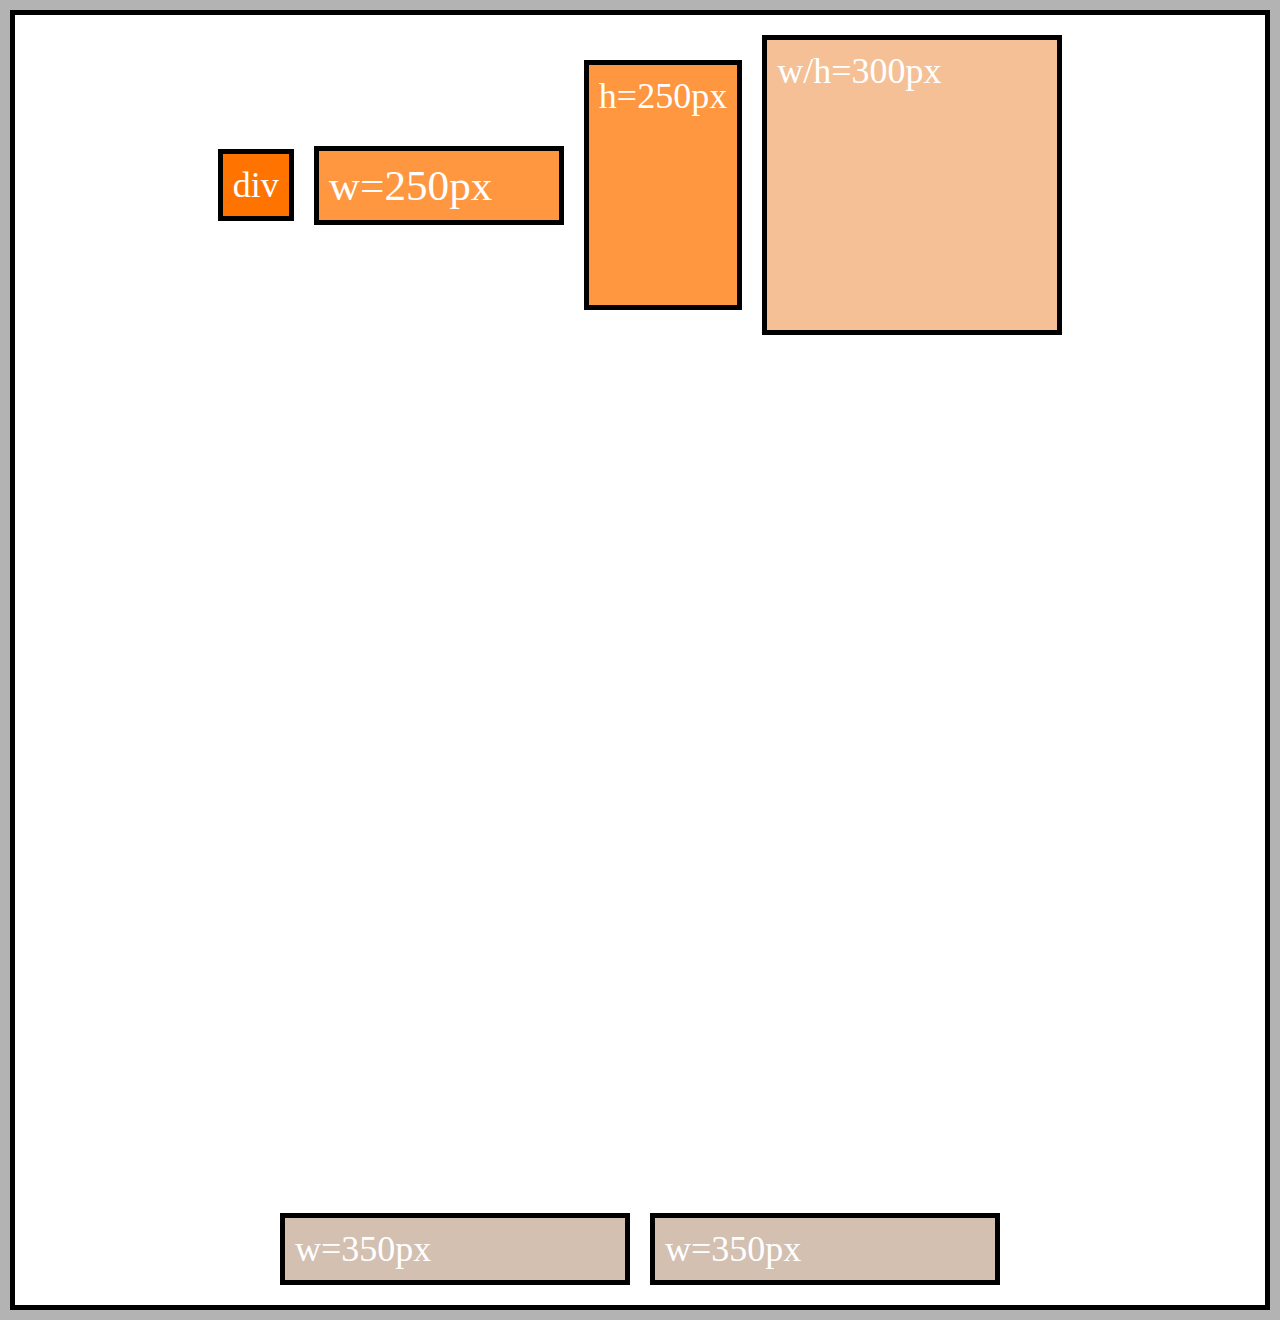
<file: CSS-Flexbox/flexbox-02-creating-a-flex-container-starting-code/index.html>
<!DOCTYPE html>
<html lang="en">
    <head>
        <meta charset="UTF-8">
        <meta http-equiv="X-UA-Compatible" content="ie=edge">
        <link rel="stylesheet" href="main.css">
        <title>Flexbox</title>
    </head>
    <body>
        <div class="flex-container">
            <div class="item-1">div</div>
            <div class="item-2">w=250px</div>
            <div class="item-3">h=250px</div>
            <div class="item-4">w/h=300px</div>
            <div class="item-5">w=350px</div>
            <div class="item-6">w=350px</div>
        </div>
    </body>
</html>
</file>
<file: Basics/basics-01-understanding-the-course-project-starting-code/main.css>
body {
    font-family: 'Montserrat', sans-serif;
}

#product-overview {
    background: #ff1b68;
}

.section-title {
    color: #2ddf5c;
}

#product-overview h1 {
    color: white;
    font-family: 'Anton', sans-serif;
}

/* h1 {
    font-family: sans-serif;
} */
</file>
<file: Basics/basics-06-assignment-problem/main.css>
/* Q5 */
body {
    font-family: sans-serif;
}

/* Q1 */
[id] {
    color: pink;
}

#assignment-instructions {
    color: pink;
}

h1 {
    color: pink;
}

/* Q2 */
/* use of descendants */
ol code {
    font-family: monospace;
    color: red;
}

/* use of direct childs */
ol > li > code {
    font-family: monospace;
    color: red;
}

/* use of descendants */
li code {
    font-family: monospace;
    color: red;
}

/* Q3 */
/* use of class */
.second {
    color: green;
}

/* use of attribute selector */
[class] {
    color: green;
}

/* Q6 */
/* use of adjacent siblings */
/* the second tag must come RIGHT AFTER the first tag */
li + li {
    color: white;
    background: black;
}

/* Q7 */
/* use of descendants */
ol li {
    color: white;
    background: black;
}
</file>
<file: Basics/basics-07-assignment-solution/main.css>
body {
    font-family: sans-serif;
}

.highlighted-code {
    color: green;
}

#assignment-instructions {
    font-family: sans-serif;
    color: blue;
}

code {
    font-family: monospace;
    color: red;
}

li + li {
    background: black;
    color: white;
}

ol li {
    background: black;
    color: white;
}
</file>
<file: CSS-Box/diving-deeper-01-project-introducing-the-box-model-starting-code/main.css>
* {
    box-sizing: border-box; /* the width and height of el includes the content, padding and border */
}

body {
    font-family: 'Montserrat', sans-serif;
    margin: 0; /* explicitly remove default margin of body */
}

#product-overview {
    background: #ff1b68;
    /* padding: 20px;
    border: 5px black solid;
    margin: 20px; */

    width: 100%;
    height: 528px;

    padding: 10px;
    border: 5px solid black;
    margin: 10px;

}

.section-title {
    color: #2ddf5c;
}

#product-overview h1 {
    color: white;
    font-family: 'Anton', sans-serif;
}

/* h1 {
    font-family: sans-serif;
} */
</file>
<file: CSS-Box/diving-deeper-02-adding-the-header-starting-code/main.css>
* {
    box-sizing: border-box;
}

body {
    font-family: 'Montserrat', sans-serif;
    margin: 0;
}

#product-overview {
    background: #ff1b68;
    width: 100%;
    height: 528px;
    padding: 10px;
}

.section-title {
    color: #2ddf5c;
}

#product-overview h1 {
    color: white;
    font-family: 'Anton', sans-serif;
}

/* h1 {
    font-family: sans-serif;
} */

.main-header {
    width: 100%;
    background: #2ddf5c;
    padding: 8px 16px;
}

.main-header > div {
    display: inline-block;

    vertical-align: middle;
}

.main-header__brand {
    color: #0e4f1f;
    text-decoration: none;
    font-weight: bold;
    font-size: 22px;
}

.main-nav {
    display: inline-block;
    text-align: right;
    width: calc(100% - 74px);

    vertical-align: middle;
}

.main-nav__items {
    margin: 0;
    padding: 0;
    list-style: none; /* remove bullet points */
}

/* make elements inline, but behave like blocks so we can set padding, margin and stuff */
.main-nav__item {
    display: inline-block;
}
</file>
<file: CSS-Box/diving-deeper-06-assignment-problem/main.css>
* {
    box-sizing: border-box;
}

html {
    height: 100%;
}

body {
    height: 100%;
}

.q1 {
    padding: 5px 30px 5px 30px;
    border: 5px solid black;
    margin: 2px 5px 2px 5px;
    height: 300px;
    width: 50%;
}

div + div {
    border: 3px solid blue;
    padding: 5px;
    margin: 20px;
}

body > div {
    display: inline-block;
}

.q1 {
    visibility: hidden;
}

div:last-of-type:hover {
    background: pink;
    color: black;
}
</file>
<file: CSS-Classes-Combined-Selectors/more-on-selectors-1-start-code/main.css>
body {
    font-family: sans-serif;
}

nav {
    margin-bottom: 16px;
    background: #fa923f;
    padding: 8px 0;
}

a {
    text-decoration: none;
    color: white;
    margin: 10px;
}

a.active {
    color: #521751;
}

a:not(.active) {
    color: blue;
}

.main-section {
    height: 800px;
    border: 1px solid #ccc !important;
    padding: 16px;
}

.highlighted {
    border: 2px solid orange;
}
</file>
<file: CSS-Flexbox/flexbox-01-how-we-could-improve-starting-code/shared.css>
@import url('https://fonts.googleapis.com/css?family=Roboto:100,400,900');
@import url('https://fonts.googleapis.com/css?family=Anton');
@import url('https://fonts.googleapis.com/css?family=Montserrat:400,700');

* {
  box-sizing: border-box;
}

body {
  font-family: "Montserrat", sans-serif;
  margin: 0;
}

main {
  min-height: calc(100vh - 3.5rem - 8rem);
  margin-top: 3.5rem;
}

.backdrop {
  position: fixed;
  display: none;
  top: 0;
  left: 0;
  z-index: 100;
  width: 100vw;
  height: 100vh;
  background: rgba(0, 0, 0, 0.5);
}

.main-header {
  width: 100%;
  position: fixed;
  top: 0;
  left: 0;
  background: #2ddf5c;
  padding: 0.5rem 1rem;
  z-index: 1;

  display: flex;
  align-items: center;
  justify-content: space-between;
}

/* .main-header > div {
  display: inline-block;
  vertical-align: middle;
} */

.toggle-button {
  width: 3rem;
  background: transparent;
  border: none;
  cursor: pointer;
  padding-top: 0;
  padding-bottom: 0;
  vertical-align: middle;
}

.toggle-button:focus {
  outline: none;
}

.toggle-button__bar {
  width: 100%;
  height: 0.2rem;
  background: black;
  display: block;
  margin: 0.6rem 0;
}

.main-header__brand {
  color: #0e4f1f;
  text-decoration: none;
  font-weight: bold;
  /* height: 2.5rem; */
  /* width: 20px; */
  /* display: inline-block;
  vertical-align: middle; */
}

.main-header__brand img {
  /* height: 100%; */
  /* width: 100%; */
  height: 2.5rem;
  vertical-align: middle;
}

.main-nav {
  display: none;
}

.main-nav__items {
  margin: 0;
  padding: 0;
  list-style: none;

  display: flex;
}

.main-nav__item {
  display: inline-block;
  margin: 0 1rem;
}

.main-nav__item a,
.mobile-nav__item a {
  text-decoration: none;
  color: #0e4f1f;
  font-weight: bold;
  padding: 0.2rem 0;
}

.main-nav__item a:hover,
.main-nav__item a:active {
  color: white;
  border-bottom: 5px solid white;
}

.main-nav__item--cta a,
.mobile-nav__item--cta a {
  color: white;
  background: #ff1b68;
  padding: 0.5rem 1rem;
  border-radius: 8px;
}

.main-nav__item--cta a:hover,
.main-nav__item--cta a:active,
.mobile-nav__item--cta a:hover,
.mobile-nav__item--cta a:active {
  color: #ff1b68;
  background: white;
  border: none;
}

@media (min-width: 40rem) {
  .toggle-button {
    display: none;
  }

  .main-nav {
    /* display: inline-block;
    text-align: right;
    width: calc(100% - 44px);
    vertical-align: middle; */

    display: flex;
  }
}

.main-footer {
  background: black;
  padding: 2rem;
  margin-top: 3rem;
}

.main-footer__links {
  list-style: none;
  margin: 0;
  padding: 0;
  text-align: center;

  display: flex;
  flex-direction: column;
  align-items: center;
  justify-content: center;
}

.main-footer__link {
  /* display: block; */
  margin: 0.5rem 0;
}

.main-footer__link a {
  color: white;
  text-decoration: none;
}

.main-footer__link a:hover,
.main-footer__link a:active {
  color: #ccc;
}

.mobile-nav {
  display: none;
  position: fixed;
  z-index: 101;
  top: 0;
  left: 0;
  background: white;
  width: 80%;
  height: 100vh;
}

.mobile-nav__items {
  width: 90%;
  height: 100%;
  list-style: none;
  margin: 0 auto;
  padding: 0;
  text-align: center;

  display: flex;
  flex-direction: column;
  justify-content: center;
  align-items: center;
}

.mobile-nav__item {
  margin: 1rem 0;
}

.mobile-nav__item a {
  font-size: 1.5rem;
}

.button {
  background: #0e4f1f;
  color: white;
  font: inherit;
  border: 1.5px solid #0e4f1f;
  padding: 0.5rem;
  border-radius: 8px;
  font-weight: bold;
  cursor: pointer;
}

.button:hover,
.button:active {
  background: white;
  color: #0e4f1f;
}

.button:focus {
  outline: none;
}

.button[disabled] {
  cursor: not-allowed;
  border: #a1a1a1;
  background: #ccc;
  color: #a1a1a1;
} 

.open {
    display: block !important;
}

@media (min-width: 40rem) {
  .main-footer__link {
    /* display: inline-block; */
    margin: 0 1rem;
  }

  .main-footer__links {
    display: flex;
    flex-direction: row;
    align-items: center;
    justify-content: center;
  }
}
</file>
<file: CSS-Flexbox/flexbox-01-how-we-could-improve-starting-code/main.css>
#product-overview {
  background: linear-gradient(to top, rgba(80, 68, 18, 0.6) 10%, transparent),
    url("images/freedom.jpg") center/cover no-repeat border-box,
    #ff1b68;
  /* background-image: url("freedom.jpg");
    background-size: cover;
    background-position: left 10% bottom 20%; */
  /* background-repeat: no-repeat;
    background-origin: border-box;
    background-clip: border-box; */
  /* background-image: linear-gradient(180deg, red 70%, blue 60%, rgba(0,0,0,0.5)); */
  /* background-image: radial-gradient(ellipse farthest-corner at 20% 50%, red, blue 70%, green); */
  width: 100vw;
  height: 33vh;
  /* border: 5px dashed red; */
  position: relative;
}

#product-overview h1 {
  color: white;
  font-family: "Anton", sans-serif;
  position: absolute;
  bottom: 5%;
  left: 3%;
  font-size: 1.6rem;
}

@media (min-width: 40rem) and (min-height: 40rem) {
  #product-overview {
    height: 40vh;
    background-position: 50% 25%;
  }

  #product-overview h1 {
    font-size: 3rem;
  }
}

.section-title {
  color: #2ddf5c;
  text-align: center;
}

.plan {
  background: #d5ffdc;
  text-align: center;
  padding: 1rem;
  margin: 0.5rem 0;
  width: 100%;
}

.plan--highlighted {
  background: #19b84c;
  color: white;
}

.plan__annotation {
  background: white;
  color: #19b84c;
  padding: 0.5rem;
  box-shadow: 2px 2px 2px 2px rgba(0, 0, 0, 0.5);
  border-radius: 8px;
}

.plan__title {
  color: #0e4f1f;
}

.plan__price {
  color: #858585;
}

.plan--highlighted .plan__title {
  color: white;
}

.plan--highlighted .plan__price {
  color: #0e4f1f;
}

.plan__features {
  list-style: none;
  margin: 0;
  padding: 0;
}

.plan__feature {
  margin: 0.5rem 0;
}

@media (min-width: 40rem) {
  .plan__list {
    width: 100%;
    text-align: center;
  }

  .plan {
    display: inline-block;
    width: 30%;
    vertical-align: middle;
    min-width: 13rem;
    max-width: 25rem;
  }

  .plan--highlighted {
    box-shadow: 2px 2px 2px 2px rgba(0, 0, 0, 0.5);
  }
}

#key-features {
  background: #ff1b68;
  margin-top: 5rem;
  padding: 1rem;
}

#key-features .section-title {
  color: white;
  margin: 2rem;
}

.key-feature__list {
  list-style: none;
  margin: 0;
  padding: 0;
  text-align: center;
}

.key-feature__image {
  background: #ffcede;
  width: 128px;
  height: 128px;
  border: 2px solid #424242;
  border-radius: 50%;
  margin: auto;
  padding: 1.5rem;
}

.key-feature__description {
  text-align: center;
  font-weight: bold;
  color: white;
  font-size: 1.2rem;
}

@media (min-width: 40rem) {
  .key-feature {
    display: inline-block;
    width: 30%;
    max-width: 25rem;
    vertical-align: top;
  }
}

/* h1 {
    font-family: sans-serif;
} */

.modal {
  position: fixed;
  display: none;
  z-index: 200;
  top: 20%;
  left: 30%;
  width: 40%;
  background: white;
  padding: 1rem;
  border: 1px solid #ccc;
  box-shadow: 1px 1px 1px rgba(0, 0, 0, 0.5);
}

.modal__title {
  text-align: center;
  margin: 0 0 1rem 0;
}

.modal__actions {
  text-align: center;
}

.modal__action {
  border: 1px solid #0e4f1f;
  background: #0e4f1f;
  text-decoration: none;
  color: white;
  font: inherit;
  padding: 0.5rem 1rem;
  cursor: pointer;
}

.modal__action:hover,
.modal__action:active {
  background: #2ddf5c;
  border-color: #2ddf5c;
}

.modal__action--negative {
  background: red;
  border-color: red;
}

.modal__action--negative:hover,
.modal__action--negative:active {
  background: #ff5454;
  border-color: #ff5454;
}
</file>
<file: CSS-Flexbox/flexbox-02-creating-a-flex-container-starting-code/main.css>
* {
    box-sizing: border-box;
    font-size: 1.5rem;
}

html {
    background: #b3b3b3;
    padding: 5px;
}

body {
    background: #b3b3b3;
    padding: 5px;
    margin: 0;
  }
  
.flex-container {
    background: white;
    padding: 10px;
    border: 5px solid black;

    height: 1300px;
    display: flex;
    flex-direction: row;
    flex-wrap: wrap;
    /* flex flow: row wrap */
    align-items: center;
    justify-content: center;
    align-content: space-between;
  }

.item-1 {
    background: #ff7300;
    color: white;
    padding: 10px;
    border: 5px solid black;
    margin: 10px;
}

.item-2 {
    background: #ff9640;
    color: white;
    padding: 10px;
    border: 5px solid black;
    margin: 10px;
    width: 250px;
    font-size: 1.8rem;
}

.item-3 {
    background: #ff9640;
    color: white;
    padding: 10px;
    border: 5px solid black;
    margin: 10px;
    height: 250px;
}

.item-4 {
    background: #f5c096;
    color: white;
    padding: 10px;
    border: 5px solid black;
    margin: 10px;
    width: 300px;
    height: 300px;
}

.item-5 {
    background: #d3c0b1;
    color: white;
    padding: 10px;
    border: 5px solid black;
    margin: 10px;
    width: 350px;
}

.item-6 {
    background: #d3c0b1;
    color: white;
    padding: 10px;
    border: 5px solid black;
    margin: 10px;
    width: 350px;
}
</file>
